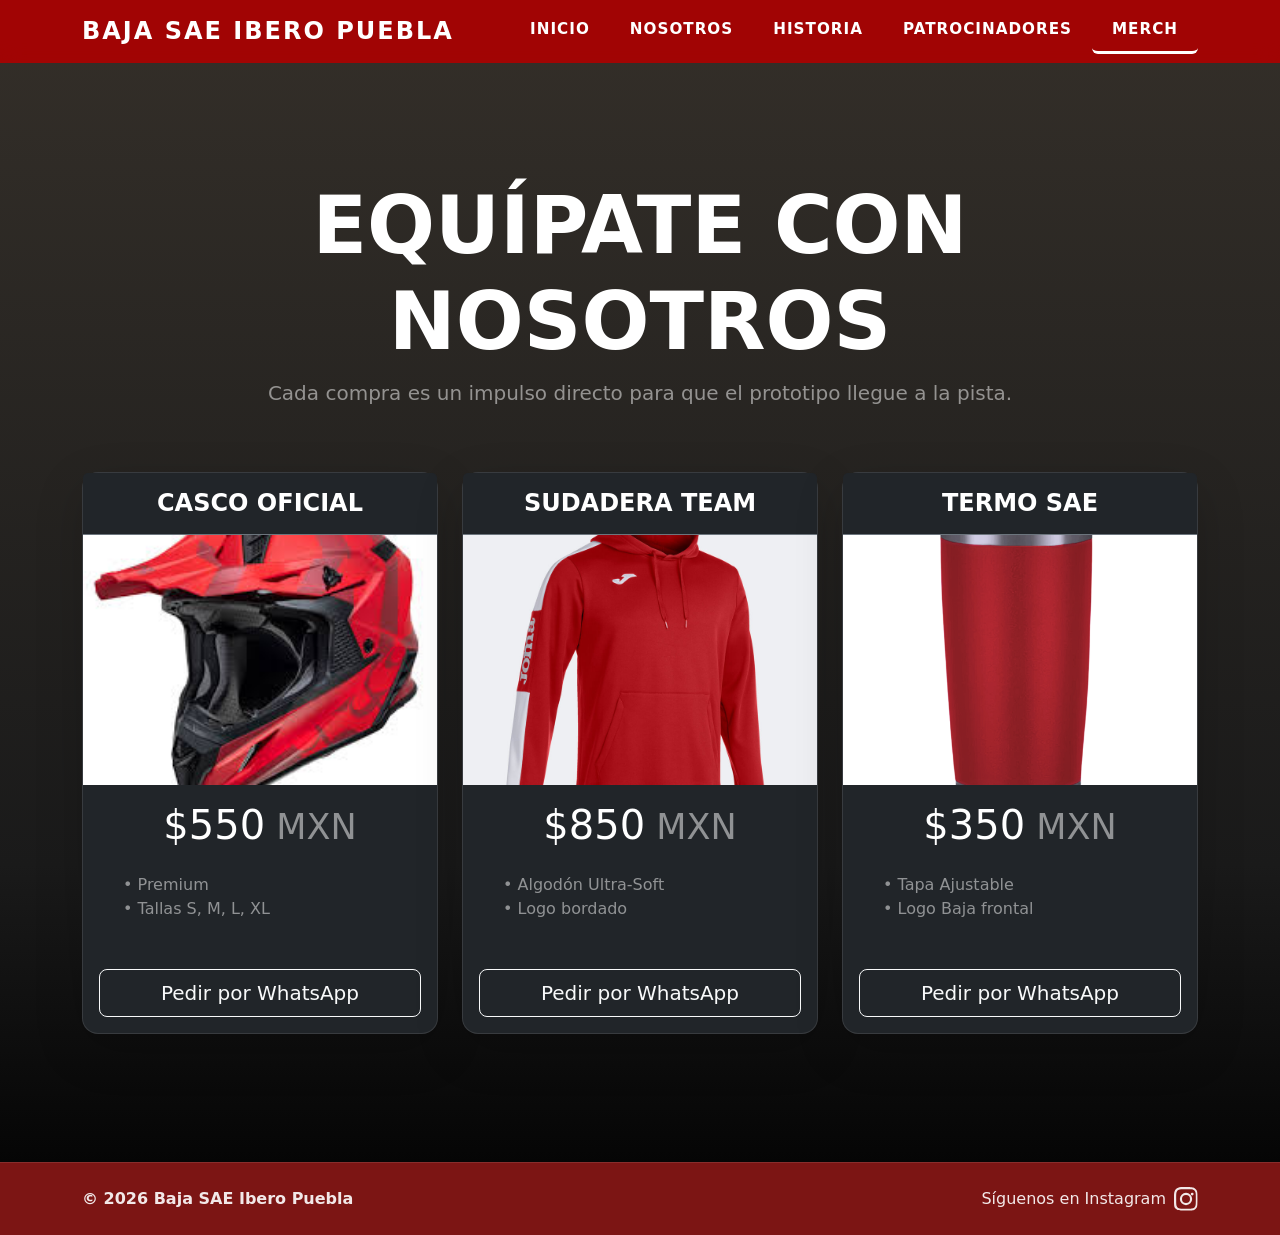
<file: merch.html>
<!DOCTYPE html>
<html lang="es">
<head>
    <meta charset="UTF-8">
    <meta name="viewport" content="width=device-width, initial-scale=1.0">
    <title>Merch - Baja SAE Ibero Puebla</title>
    <link href="https://cdn.jsdelivr.net/npm/bootstrap@5.3.0/dist/css/bootstrap.min.css" rel="stylesheet">
    <link rel="stylesheet" href="./style.css">
</head>
<body class="bg-custom-grey">
    <nav class="navbar navbar-expand-lg navbar-custom fixed-top">
    <div class="container">
        <a class="navbar-brand brand-title" href="./index.html#top">Baja SAE Ibero Puebla</a>
        <button class="navbar-toggler" type="button" data-bs-toggle="collapse" data-bs-target="#navbarNav">
            <span class="navbar-toggler-icon" style="filter: invert(1);"></span>
        </button>
        <div class="collapse navbar-collapse" id="navbarNav">
            <ul class="navbar-nav ms-auto nav-pills">
                <li class="nav-item"><a class="nav-link" href="./index.html#top">INICIO</a></li>
                <li class="nav-item"><a class="nav-link" href="./nosotros.html">NOSOTROS</a></li>
                <li class="nav-item"><a class="nav-link" href="./nosotros.html#historia">HISTORIA</a></li>
                <li class="nav-item"><a class="nav-link" href="./index.html#patrocinadores">PATROCINADORES</a></li>
                <li class="nav-item"><a class="nav-link active" href="./merch.html">MERCH</a></li>
            </ul>
        </div>
    </div>
</nav>



<main class="container merch-page-container reveal active">
    
    <div class="pricing-header pt-5 pb-3 pb-md-5 mx-auto text-center">
        <h1 class="display-4 fw-bold text-white main-title">EQUÍPATE CON NOSOTROS</h1>
        <p class="fs-5 text-white-50">Cada compra es un impulso directo para que el prototipo llegue a la pista.</p>
    </div>

    <div class="row row-cols-1 row-cols-md-3 mb-5 text-center g-4">
        <div class="col">
            <div class="card mb-4 rounded-4 shadow-lg bg-dark border-secondary h-100 merch-card">
                <div class="card-header py-3 bg-dark border-secondary">
                    <h4 class="my-0 fw-bold text-white">CASCO OFICIAL</h4>
                </div>
                <div class="card-img-wrapper">
                    <img src="./media/merch1.jpg" alt="Jersey Oficial" class="img-fluid">
                </div>
                <div class="card-body d-flex flex-column">
                    <h1 class="card-title pricing-card-title text-white">$550<small class="fw-light text-white-50"> MXN</small></h1>
                    <ul class="list-unstyled mt-3 mb-4 text-white-50 text-start ps-4">
                        <li>• Premium</li>
                        <li>• Tallas S, M, L, XL</li>
                    </ul>
                    <a href="https://wa.me/522228641437?text=¡Hola, equipo! Me interesa apoyar al proyecto y estoy interesado en adquirir la merch oficial. ¿Me podrían dar informes sobre disponibilidad y tallas? ¡Gracias!" class="w-100 btn btn-lg btn-outline-light mt-auto rounded-3 merch-btn">Pedir por WhatsApp</a>
                </div>
            </div>
        </div>

        <div class="col">
            <div class="card mb-4 rounded-4 shadow-lg bg-dark border-secondary h-100 merch-card">
                <div class="card-header py-3 bg-dark border-secondary">
                    <h4 class="my-0 fw-bold text-white">SUDADERA TEAM</h4>
                </div>
                <div class="card-img-wrapper">
                    <img src="./media/merch2.jpg" alt="Sudadera Team" class="img-fluid">
                </div>
                <div class="card-body d-flex flex-column">
                    <h1 class="card-title pricing-card-title text-white">$850<small class="fw-light text-white-50"> MXN</small></h1>
                    <ul class="list-unstyled mt-3 mb-4 text-white-50 text-start ps-4">
                        <li>• Algodón Ultra-Soft</li>
                        <li>• Logo bordado</li>
                    </ul>
                    <a href="https://wa.me/522228641437?text=¡Hola, equipo! Me interesa apoyar al proyecto y estoy interesado en adquirir la merch oficial. ¿Me podrían dar informes sobre disponibilidad y tallas? ¡Gracias!" class="w-100 btn btn-lg btn-outline-light mt-auto rounded-3 merch-btn">Pedir por WhatsApp</a>
                </div>
            </div>
        </div>

        <div class="col">
            <div class="card mb-4 rounded-4 shadow-lg bg-dark border-secondary h-100 merch-card">
                <div class="card-header py-3 bg-dark border-secondary">
                    <h4 class="my-0 fw-bold text-white">TERMO SAE</h4>
                </div>
                <div class="card-img-wrapper">
                    <img src="./media/merch3.png" alt="Gorra Oficial" class="img-fluid">
                </div>
                <div class="card-body d-flex flex-column">
                    <h1 class="card-title pricing-card-title text-white">$350<small class="fw-light text-white-50"> MXN</small></h1>
                    <ul class="list-unstyled mt-3 mb-4 text-white-50 text-start ps-4">
                        <li>• Tapa Ajustable</li>
                        <li>• Logo Baja frontal</li>
                    </ul>
                    <a href="https://wa.me/522228641437?text=¡Hola, equipo! Me interesa apoyar al proyecto y estoy interesado en adquirir la merch oficial. ¿Me podrían dar informes sobre disponibilidad y tallas? ¡Gracias!" class="w-100 btn btn-lg btn-outline-light mt-auto rounded-3 merch-btn">Pedir por WhatsApp</a>
                </div>
            </div>
        </div>
    </div>
</main>






<footer class="footer-custom mt-auto py-4">
    <div class="container d-flex flex-wrap justify-content-between align-items-center">
        <div class="col-md-4 d-flex align-items-center">
            <span class="text-white fw-bold">© 2026 Baja SAE Ibero Puebla</span>
        </div>

        <ul class="nav col-md-4 justify-content-end list-unstyled d-flex align-items-center">
            <li class="ms-3">
                <a class="text-white d-flex align-items-center text-decoration-none ig-link" href="https://www.instagram.com/bajasae_iberopuebla" target="_blank">
                    <span class="me-2 d-none d-sm-inline">Síguenos en Instagram</span>
                    <svg xmlns="http://www.w3.org/2000/svg" width="24" height="24" fill="currentColor" class="bi bi-instagram" viewBox="0 0 16 16">
                        <path d="M8 0C5.829 0 5.556.01 4.703.048 3.85.088 3.269.222 2.76.42a3.9 3.9 0 0 0-1.417.923A3.9 3.9 0 0 0 .42 2.76C.222 3.269.087 3.85.048 4.7.01 5.555 0 5.827 0 8.001c0 2.172.01 2.444.048 3.297.04 1.15.19 1.706.33 2.13.176.448.469.742.923 1.149.399.391.691.666 1.149.837.424.17.98.243 2.13.282.853.038 1.125.048 3.297.048 2.172 0 2.444-.01 3.297-.048 1.15-.04 1.706-.19 2.13-.33a3.9 3.9 0 0 0 1.149-.923 3.9 3.9 0 0 0 .837-1.149c.17-.424.243-.98.282-2.13.038-.853.048-1.125.048-3.297 0-2.172-.01-2.444-.048-3.297-.04-1.15-.19-1.706-.33-2.13a3.9 3.9 0 0 0-.923-1.149 3.9 3.9 0 0 0-1.149-.837c-.424-.17-.98-.243-2.13-.282C10.444.01 10.172 0 7.999 0zm0 1.441c2.144 0 2.399.01 3.246.048.773.035 1.19.164 1.47.273.37.143.633.313.913.593.28.28.45.543.593.913.109.28.238.697.273 1.47.038.847.048 1.102.048 3.246s-.01 2.399-.048 3.246c-.035.773-.164 1.19-.273 1.47a2.1 2.1 0 0 1-.593.913 2.1 2.1 0 0 1-.913.593c-.28.109-.697.238-1.47.273-.847.038-1.102.048-3.246.048s-2.399-.01-3.246-.048c-.773-.035-1.19-.164-1.47-.273a2.1 2.1 0 0 1-.913-.593 2.1 2.1 0 0 1-.593-.913c-.109-.28-.238-.697-.273-1.47-.038-.847-.048-1.102-.048-3.246s.01-2.399.048-3.246c.035-.773.164-1.19.273-1.47.143-.37.313-.633.593-.913.28-.28.543-.45.913-.593.28-.109.697-.238 1.47-.273.847-.038 1.102-.048 3.246-.048zm4.12 2.338a.937.937 0 1 0 0 1.875.937.937 0 0 0 0-1.875zM8 3.894a4.106 4.106 0 1 0 0 8.212 4.106 4.106 0 0 0 0-8.212zm0 6.771a2.665 2.665 0 1 1 0-5.33 2.665 2.665 0 0 1 0 5.33z"/>
                    </svg>
                </a>
            </li>
        </ul>
    </div>
</footer>
    





<script src="https://cdn.jsdelivr.net/npm/bootstrap@5.3.3/dist/js/bootstrap.bundle.min.js"></script>
<script src="./script.js"></script>

    </body>
</html>
</file>
<file: style.css>
:root {
    --color-primary: #ad0000;
    --color-dark: #000000;
    --color-accent: #342F29;
    --color-light: #ffffff;
}


/* --- NAVBAR ADAPTATIVO --- */

/* --- 1. NAVBAR ADAPTATIVO --- */
.navbar-custom {
    background-color: transparent !important;
    backdrop-filter: blur(0px);
    transition: all 0.4s ease-in-out;
    border-bottom: 1px solid transparent;
}

.navbar-scrolled {
    background-color: rgba(173, 0, 0, 0.9) !important;
    backdrop-filter: blur(10px);
    border-bottom: 1px solid rgba(255, 255, 255, 0.1);
    box-shadow: 0 4px 20px rgba(0,0,0,0.4);
}

/* --- 2. ESTILO BASE DE LOS LINKS --- */
.navbar-custom .nav-link {
    color: rgba(255, 255, 255, 0.7) !important; /* Blanco tenue para los no activos */
    background-color: transparent !important;
    font-weight: 900 !important;
    text-transform: uppercase;
    letter-spacing: 1px;
    padding: 10px 15px !important;
    display: inline-block;
    border-bottom: 3px solid transparent !important;
    transition: transform 0.2s ease, border-bottom 0.2s ease, color 0.2s ease, opacity 0.2s ease;
    transform: translateY(0); /* Siempre empiezan en la base */
}

/* --- 3. EFECTO HOVER (SOLO AL PASAR EL MOUSE) --- */
.navbar-custom .nav-link:hover {
    color: #ffffff !important;
    opacity: 1;
    transform: translateY(-5px); /* Aquí es donde "brinca" */
    border-bottom: 3px solid #ffffff !important; /* Se subraya al tocarlo */
}

/* --- 4. ESTADO ACTIVO (SE QUEDA EN LA BASE, PERO SUBRAYADO) --- */
/* Esto evita que la palabra se quede flotando permanentemente */
.navbar-custom .nav-link.active,
.nav-pills .nav-link.active {
    color: #ffffff !important;
    opacity: 1 !important;
    background-color: transparent !important; /* Mata el rojo de Bootstrap */
    transform: translateY(0) !important; /* Se queda aterrizado */
    border-bottom: 3px solid #ffffff !important; /* Mantiene el subrayado */
}

/* --- 5. ANIMACIONES DE REVELADO --- */
.reveal {
    opacity: 0;
    transform: translateY(30px);
    transition: all 0.8s ease-out;
}

.reveal.active {
    opacity: 1;
    transform: translateY(0);
}

.hero-section {
    opacity: 1 !important;
    transform: none !important;
}











/* --- NUEVO BRAND (IZQUIERDA) --- */

.brand-title {
    color: var(--color-light) !important;
    font-weight: 900;
    text-transform: uppercase;
    letter-spacing: 2px;
    font-size: 1.5rem;
}

/* --- LIMPIEZA TOTAL DE BOTONES (ESTILO UNAM + LEVANTE) --- */
.navbar-custom .nav-link {
    background-color: transparent !important;
    color: var(--color-light) !important; /* Blanco inicial */
    font-weight: 900;
    text-transform: uppercase;
    font-size: 0.95rem;
    letter-spacing: 1px;
    padding: 10px 20px !important;
    
    /* PREPARACIÓN PARA EL EFECTO */
    display: inline-block; /* Permite el movimiento vertical */
    border-bottom: 3px solid transparent !important; /* Espacio para la línea */
    transition: transform 0.3s ease, border-bottom 0.3s ease, color 0.3s ease;
}

/* EFECTO AL PASAR EL CURSOR: SE LEVANTA Y SE SUBRAYA EN BLANCO */
.navbar-custom .nav-link:hover {
    color: #ffffff !important; /* Forzamos blanco puro */
    transform: translateY(-5px); /* El brinco hacia arriba */
    border-bottom: 3px solid #ffffff !important; /* Subrayado blanco */
    background-color: transparent !important;
}

/* ESTADO ACTIVO: SE QUEDA EN EL SUELO PERO SUBRAYADO */
.navbar-custom .nav-link.active {
    color: #ffffff !important;
    border-bottom: 3px solid #ffffff !important; /* Mantiene la línea */
    transform: translateY(0) !important; /* No se queda levantado */
    background-color: transparent !important;
}

/* Ajuste para el menú de móvil (Navbar colapsado) */
@media (max-width: 768px) {
    .navbar-collapse {
        background: rgba(0, 0, 0, 0.95); /* Fondo sólido solo en móvil */
        padding: 20px;
        border-radius: 15px;
        margin-top: 15px;
        border: 1px solid rgba(255, 255, 255, 0.1);
    }
    
    .navbar-custom .nav-link {
        text-align: center;
        padding: 15px !important;
        border-bottom: 1px solid rgba(255, 255, 255, 0.05) !important;
    }
    
    .main-title {
        font-size: 2.5rem !important; 
    }
}

/* --- SECCIÓN HERO Y VIDEO (MANTENER) --- */
.hero-section { 
    position: relative; 
    height: 100vh; 
    width: 100%; 
    overflow: hidden; 
    display: flex; 
    flex-direction: column; 
}

.video-bg { 
    position: absolute; 
    top: 50%; 
    left: 50%; 
    min-width: 100%; 
    min-height: 100%; 
    transform: translate(-50%, -50%); 
    z-index: -2; 
    object-fit: cover; 
}

.video-overlay {
    position: absolute;
    top: 0;
    left: 0;
    width: 100%;
    height: 100%;
    background: linear-gradient(
        to bottom, 
        rgba(0, 0, 0, 0.7) 0%,      /* Más oscuro arriba para que el navbar luzca */
        rgba(0, 0, 0, 0.2) 60%, 
        var(--color-accent) 100%    /* Fundido perfecto a la siguiente sección */
    );
    z-index: -1;
}

.custom-btn.active, .custom-btn:hover {
    background-color: var(--color-accent) !important;
}

/* Ajustes de Texto para Móvil */
@media (max-width: 768px) {
    .main-title {
        font-size: 2.5rem !important; /* Texto más chico en cel */
    }
    .time-block span {
        font-size: 2rem !important;
    }
    /* Hace que el menú desplegable sea negro para que se vea bien */
    .navbar-collapse {
        background: rgba(0, 0, 0, 0.9);
        padding: 20px;
        border-radius: 10px;
        margin-top: 10px;
    }
}

/* --- Resto de tu estructura de video (mantener igual) --- */
.hero-section { position: relative; height: 100vh; width: 100%; overflow: hidden; display: flex; flex-direction: column; }
.video-bg { position: absolute; top: 50%; left: 50%; min-width: 100%; min-height: 100%; transform: translate(-50%, -50%); z-index: -2; object-fit: cover; }
.video-overlay {
    position: absolute;
    top: 0;
    left: 0;
    width: 100%;
    height: 100%;
    /* Gradiente lineal para eliminar el corte brusco */
    background: linear-gradient(
        to bottom, 
        rgba(0, 0, 0, 0.6) 0%,      /* Oscuridad arriba para que resalte el texto del header */
        rgba(0, 0, 0, 0.1) 60%,     /* Casi transparente en medio para ver bien el video */
        var(--color-accent) 100%    /* Se funde al 100% con tu color gris de la siguiente sección */
    );
    z-index: -1;
}
.hero-content { flex-grow: 1; display: flex; flex-direction: column; justify-content: center; z-index: 1; color: white; }
.main-title { font-size: 5rem; font-weight: 900; }
.countdown-container { display: flex; gap: 20px; align-items: center; }



/* Contenedor con tu gris accent */
.bg-custom-grey {
    background: linear-gradient(
        to bottom, 
        var(--color-accent) 0%, 
        #1a1a1a 70%, /* El negro empieza a dominar un poco antes */
        var(--color-dark) 100%
    ) !important;
    position: relative;
    overflow: hidden;
    margin-bottom: 0; /* Evita cualquier separación accidental */
}

/* Asegúrate de que la malla técnica sea clara para que se vea sobre el negro */
.bg-custom-grey::before {
    background-image: 
        linear-gradient(rgba(255, 255, 255, 0.03) 1px, transparent 1px),
        linear-gradient(90deg, rgba(255, 255, 255, 0.03) 1px, transparent 1px);
    background-size: 50px 50px;
}

.bg-custom-grey .container {
    position: relative;
    z-index: 1; /* Esto "empuja" el texto hacia adelante del degradado y la malla */
}

/* Título en tu rojo primary */
.title-red {
    color: var(--color-primary) !important;
}

/* Botón Rojo Personalizado */
.btn-custom-red {
    background-color: var(--color-primary) !important;
    color: var(--color-light) !important;
    border: none;
    transition: 0.3s;
}

.btn-custom-red:hover {
    background-color: var(--color-dark) !important; /* Cambia a negro al pasar el mouse */
    transform: translateY(-3px);
}

/* Forzar texto blanco en el párrafo lead */
.text-white {
    color: var(--color-light) !important;
}

/* Altura fija para que el carrusel no "salte" si las fotos tienen tamaños distintos */
.carousel-img {
    height: 500px;
    object-fit: cover;
    filter: brightness(50%); /* Oscurece la imagen para leer el texto blanco */
}

/* Estilo para los textos dentro del carrusel */
.custom-caption {
    background: rgba(0, 0, 0, 0.4); /* Fondo semi-transparente para el texto */
    padding: 2rem;
    border-radius: 15px;
    bottom: 20%; /* Sube un poco el texto */
}

.custom-caption h2 {
    font-size: 3rem !important;
}

@media (max-width: 768px) {
    .carousel-img { height: 350px; }
    .custom-caption h2 { font-size: 1.5rem !important; }
    .custom-caption p { font-size: 0.9rem; }
}






/* --- SECCIÓN EL VEHÍCULO --- */
.exploded-section {
    position: relative;
    min-height: 100vh;
    width: 100%;
    overflow: hidden;
    background-color: var(--color-dark) !important; /* Fondo negro sólido */
    display: flex;
    align-items: center;
    margin-top: -1px; /* Solapa un píxel para eliminar líneas blancas de renderizado */
}

/* Video de fondo con blindaje */
.video-bg-exploded {
    position: absolute;
    top: 50%;
    left: 50%;
    min-width: 100%;
    min-height: 100%;
    transform: translate(-50%, -50%);
    z-index: 1;
    object-fit: cover;
}
.video-overlay-grad {
    position: absolute;
    top: 0;
    left: 0;
    width: 100%;
    height: 100%;
    /* Degradado que empieza NEGRO para fundirse con la sección de arriba */
    background: linear-gradient(
        to bottom,
        var(--color-dark) 0%, 
        rgba(34, 32, 32, 0.5) 20%, 
        transparent 50%
    );
    z-index: 2; /* Por encima del video (z-index: 1) */
    pointer-events: none;
}

/* El Degradado que pediste (Funde con negro a la izquierda y gris abajo) */
.video-bg-exploded {
    position: absolute;
    top: 50%;
    left: 50%;
    min-width: 100%;
    min-height: 100%;
    transform: translate(-50%, -50%);
    z-index: 1; /* El video al fondo */
    object-fit: cover;
}

.exploded-section .container {
    position: relative;
    z-index: 3; /* Texto e info al frente de todo */
}

/* Estilos de las 7 subsecciones */
.spec-label {
    color: #ff0000 !important; /* Rojo vibrante para resaltar */
    font-weight: 900;
    text-transform: uppercase;
    letter-spacing: 2px;
    font-size: 1.2rem;
    margin-bottom: 5px;
    text-shadow: 2px 2px 4px rgba(0,0,0,0.8);
}

.spec-text {
    color: var(--color-light);
    font-size: 1rem;
    opacity: 0.85;
    text-shadow: 1px 1px 2px rgba(0,0,0,0.5);
}

/* Ajuste móvil para que el texto no tape todo el video */
@media (max-width: 991px) {
    .exploded-section { height: auto; padding: 80px 0; }
    .spec-label { font-size: 1rem; }
    .spec-text { font-size: 0.9rem; }
}

.video-overlay-grad {
    position: absolute;
    top: 0; left: 0; width: 100%; height: 100%;
    /* Gradiente doble: Negro arriba, transparente al centro, Negro abajo */
    background: linear-gradient(
        to bottom, 
        var(--color-dark) 0%,      /* Unión con Misión/Visión */
        transparent 25%, 
        transparent 75%, 
        var(--color-dark) 100%     /* Unión con Patrocinadores */
    );
    z-index: 2;
    pointer-events: none;
}








#patrocinadores.bg-custom-grey {
    /* Iniciamos en negro (para empatar el video) y subimos al gris accent */
    background: linear-gradient(
        to bottom, 
        var(--color-dark) 0%, 
        #1a1a1a 30%, 
        var(--color-accent) 100%
    ) !important;
    margin-top: -1px; /* Solape de seguridad */
}

.card-sponsor {
    position: relative;
    background: #1a1a1a;
    min-height: 350px;
    transition: transform 0.4s ease;
}

/* La imagen de fondo del coche/taller */
.card-bg-image {
    position: absolute;
    top: 0; left: 0; width: 100%; height: 100%;
    background-size: cover;
    background-position: center;
    filter: blur(2px) brightness(0.4); /* La oscurecemos para que el logo resalte */
    z-index: 1;
    transition: 0.5s;
}

.card-overlay {
    position: absolute;
    top: 0; left: 0; width: 100%; height: 100%;
    background: linear-gradient(to bottom, transparent, rgba(0,0,0,0.8));
    z-index: 2;
}

.card-body-content {
    position: relative;
    z-index: 3;
    display: flex;
    flex-direction: column;
    justify-content: center;
    height: 100%;
}

/* Contenedor del Logo */
.sponsor-logo {
    max-width: 80%;
    max-height: 100px;
    object-fit: contain;
    filter: drop-shadow(0 0 10px rgba(255,255,255,0.2)); /* Le da un aura al logo */
    transition: 0.3s;
}

/* Efecto al pasar el mouse */
.card-sponsor:hover {
    transform: translateY(-10px);
}

.card-sponsor:hover .card-bg-image {
    transform: scale(1.1);
    filter: blur(0px) brightness(0.6); /* Se aclara y enfoca al hover */
}









/* Contenedor del formulario con un gris más profundo */
.bg-dark-subtle-custom {
    background-color: rgba(30, 30, 30, 0.6) !important;
    backdrop-filter: blur(10px);
    border: 1px solid rgba(255, 255, 255, 0.1) !important;
}

/* Ajuste de los inputs para modo oscuro */
.form-control {
    background-color: #121212 !important;
    color: white !important;
    border-color: #444 !important;
}

.form-control:focus {
    background-color: #1a1a1a !important;
    border-color: var(--color-primary) !important;
    box-shadow: 0 0 0 0.25rem rgba(173, 0, 0, 0.25);
    color: white !important;
}

/* Estilo para que el label no desaparezca al escribir */
.form-floating > label {
    color: rgba(255,255,255,0.6);
}

.form-floating > .form-control:focus ~ label,
.form-floating > .form-control:not(:placeholder-shown) ~ label {
    color: var(--color-primary);
}






.footer-custom {
    /* Mismo rojo con 60% de transparencia y desenfoque */
    background-color: #7C1514 !important;
    backdrop-filter: blur(10px);
    border-top: 1px solid rgba(255, 255, 255, 0.1);
    width: 100%;
}

.footer-custom .text-white {
    opacity: 0.9;
    transition: 0.3s;
}

/* Efecto hover para el link de Instagram */
.ig-link:hover {
    opacity: 1 !important;
    transform: scale(1.05);
}









/* Si la página NO es el index, forzamos que el navbar tenga color desde el inicio */
body:not(.home-page) .navbar-custom {
    background-color: rgba(173, 0, 0, 0.9) !important;
    backdrop-filter: blur(10px);
}












/* --- ESTILO DE LAS CARDS DE MERCH --- */
.merch-card {
    transition: transform 0.3s ease, box-shadow 0.3s ease;
    border-width: 2px !important;
}

.merch-card:hover {
    transform: translateY(-10px);
    box-shadow: 0 15px 35px rgba(0,0,0,0.6) !important;
}

/* Contenedor de la imagen para que todas midan lo mismo */
.card-img-wrapper {
    height: 250px;
    overflow: hidden;
    background: #1a1a1a;
    display: flex;
    align-items: center;
    justify-content: center;
}

.card-img-wrapper img {
    width: 100%;
    height: 100%;
    object-fit: cover; /* Ajusta la foto al cuadro sin deformarla */
    transition: transform 0.5s ease;
}

.merch-card:hover .card-img-wrapper img {
    transform: scale(1.1);
}

/* Ajuste para la card destacada (Hoodie) */
.merch-card.featured {
    border-color: var(--color-primary) !important;
    transform: scale(1.05);
}

.merch-card.featured:hover {
    transform: scale(1.08) translateY(-10px);
}

.btn-custom-red {
    background-color: var(--color-primary);
    color: white;
    border: none;
    font-weight: bold;
}

.btn-custom-red:hover {
    background-color: #8b0000;
    color: white;
}





















/* --- FORZAR VISIBILIDAD --- */
html, body {
    overflow-y: auto !important; /* Permite bajar con el mouse */
    overflow-x: hidden !important;
    height: auto !important;    /* Permite que la página crezca */
    display: block !important;  /* Rompe cualquier flexbox que esté estorbando */
}













/* --- COMPORTAMIENTO DE CARDS MERCH --- */

/* Estado Base */
/* --- AJUSTE DE ESPACIADO MERCH --- */
.merch-page-container {
    padding-top: 130px !important; /* El empujón que necesitabas */
    padding-bottom: 80px;
}

/* --- ANIMACIÓN DE LAS CARDS (LEVANTE + ROJO) --- */
.merch-card {
    transition: all 0.4s ease;
    border: 1px solid rgba(255, 255, 255, 0.1) !important;
}

.merch-card:hover {
    transform: translateY(-15px); /* Se levanta bastante para que se note */
    border-color: #ad0000 !important; /* Rojo Ibero */
}

/* El botón se pone rojo solo al pasar por la card */
.merch-card:hover .merch-btn {
    background-color: #ad0000 !important;
    border-color: #ad0000 !important;
    color: white !important;
}

/* El encabezado también reacciona */
.merch-card:hover .card-header {
    background-color: #ad0000 !important;
    border-color: #ad0000 !important;
}














/* --- CONFIGURACIÓN DE FLIP CARDS --- */
.team-grid {
    perspective: 1000px; /* Necesario para el efecto 3D */
}

.flip-card {
    background-color: transparent;
    height: 400px;
    cursor: pointer;
}

.flip-card-inner {
    position: relative;
    width: 100%;
    height: 100%;
    text-align: center;
    transition: transform 0.6s cubic-bezier(0.4, 0, 0.2, 1);
    transform-style: preserve-3d;
    box-shadow: 0 4px 20px rgba(0,0,0,0.3);
    border-radius: 15px;
}

/* Esta clase se añade con JS al hacer clic */
.flip-card.flipped .flip-card-inner {
    transform: rotateY(180deg);
}

.flip-card-front, .flip-card-back {
    position: absolute;
    width: 100%;
    height: 100%;
    -webkit-backface-visibility: hidden;
    backface-visibility: hidden;
    border-radius: 15px;
    display: flex;
    flex-direction: column;
    border: 1px solid rgba(255, 255, 255, 0.1);
}

/* CARA FRONTAL */
.flip-card-front {
    background-color: #111;
    color: white;
}

.member-img {
    width: 100%;
    height: 220px;
    object-fit: cover;
    border-radius: 15px 15px 0 0;
    background-color: #222;
}

/* CARA TRASERA */
.flip-card-back {
    background-color: rgba(0,0,0,0.3); /* Color al voltear */
    color: white;
    transform: rotateY(180deg);
    padding: 20px;
    justify-content: center;
    align-items: center;
}

.flip-card-back p {
    font-size: 0.9rem;
    line-height: 1.4;
}

/* Botón en la card (sin que voltee la card) */
.btn-contact {
    border: 1px solid white;
    color: white;
    background: transparent;
    transition: 0.3s;
    z-index: 10; /* Asegura que esté arriba */
}

.btn-contact:hover {
    background: white;
    color: #ad0000;
}












/* --- LÍNEA DEL TIEMPO --- */
.timeline-container {
    position: relative;
    max-width: 900px;
    margin: 0 auto;
    padding: 40px 0;
}

/* La línea roja vertical */
.timeline-container::after {
    content: '';
    position: absolute;
    width: 3px;
    background-color: #ad0000; /* Rojo Ibero */
    top: 0;
    bottom: 0;
    left: 50%;
    margin-left: -1.5px;
}

.timeline-item {
    padding: 10px 40px;
    position: relative;
    background-color: inherit;
    width: 50%;
    box-sizing: border-box;
}

/* Bolita de la línea */
.timeline-dot {
    position: absolute;
    width: 20px;
    height: 20px;
    right: -10px;
    background-color: #ffffff;
    border: 4px solid #ad0000;
    top: 15px;
    border-radius: 50%;
    z-index: 1;
    transition: 0.3s;
}

/* Lado izquierdo y derecho */
.timeline-item:nth-child(odd) { left: 0; text-align: right; }
.timeline-item:nth-child(even) { left: 50%; text-align: left; }

.timeline-item:nth-child(even) .timeline-dot { left: -10px; }

.timeline-date {
    font-weight: 900;
    color: #ad0000;
    font-size: 1.2rem;
    margin-bottom: 5px;
}

.timeline-content {
    padding: 20px;
    background-color: #111;
    border: 1px solid rgba(255,255,255,0.1);
    border-radius: 10px;
    color: white;
    transition: 0.3s;
}

.timeline-item:hover .timeline-content {
    border-color: #ad0000;
    transform: scale(1.02);
}

.timeline-item:hover .timeline-dot {
    background-color: #ad0000;
}

/* --- AJUSTE PARA CELULARES --- */
@media screen and (max-width: 768px) {
    .timeline-container::after { left: 31px; }
    .timeline-item {
        width: 100%;
        padding-left: 70px;
        padding-right: 25px;
        text-align: left !important;
    }
    .timeline-item:nth-child(even) { left: 0%; }
    .timeline-dot { left: 21px !important; }
}
</file>
